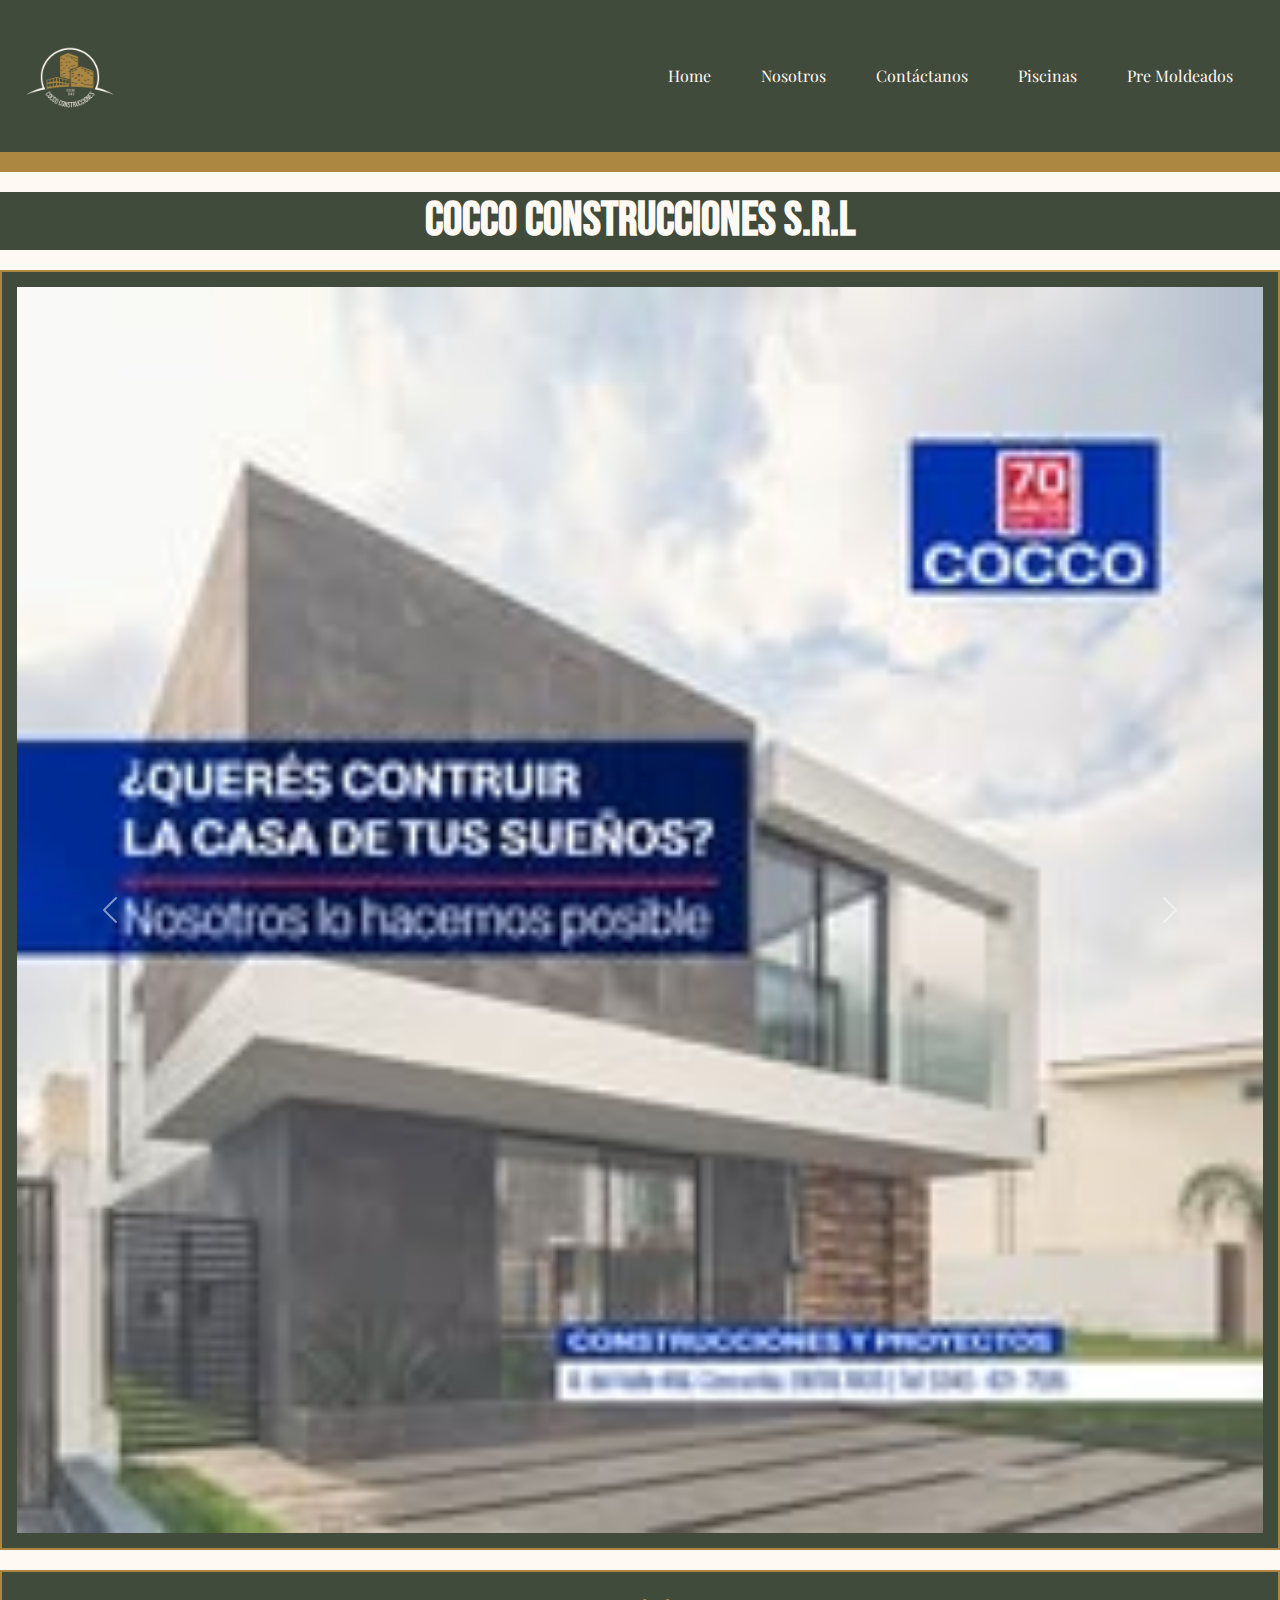
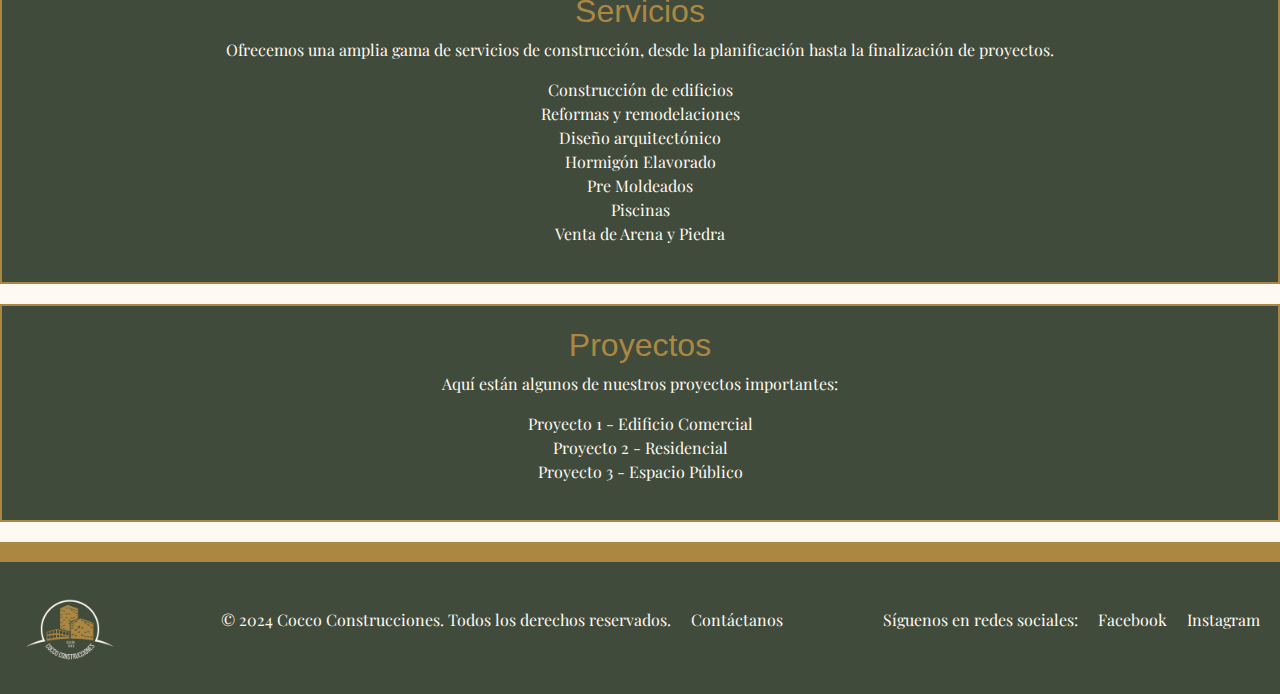
<file: index.html>
<!DOCTYPE html>  
<html lang="es">  
<head>  
    <meta charset="UTF-8">  
    <meta name="viewport" content="width=device-width, initial-scale=1.0">
    <meta name="description" content="Cocco Construcciones ofrece servicios de construcción, reformas y diseño arquitectónico.">  
    <meta name="keywords" content="construcción, reformas, diseño arquitectónico, piscinas, pre moldeados, hormigón elaborado">  
    <meta name="author" content="Cocco Construcciones">  
    <title>Cocco Construcciones</title>  
    <link href="https://cdn.jsdelivr.net/npm/bootstrap@5.3.3/dist/css/bootstrap.min.css" rel="stylesheet" integrity="sha384-QWTKZyjpPEjISv5WaRU9OFeRpok6YctnYmDr5pNlyT2bRjXh0JMhjY6hW+ALEwIH" crossorigin="anonymous">
    <link rel="stylesheet" href="./css/styles.css">  
    <!-- tipografía general -->
    <link rel="preconnect" href="https://fonts.googleapis.com">
    <link rel="preconnect" href="https://fonts.gstatic.com" crossorigin>
    <link href="https://fonts.googleapis.com/css2?family=Bebas+Neue&family=Playfair+Display:ital,wght@0,400..900;1,400..900&display=swap" rel="stylesheet">
</head>  

<body>  
    <header>  
        <div class="logo text-center my-3">  
            <img src="./assets/img/1.png" alt="Logo Cocco Construcciones" width="100"> 
        </div> 
        <nav class="navbar navbar-expand-lg navbar-light bg-light">  
            <div class="container-fluid">    
              <button class="navbar-toggler" type="button" data-bs-toggle="collapse" data-bs-target="#navbarNav" aria-controls="navbarNav" aria-expanded="false" aria-label="Toggle navigation">  
                <span class="navbar-toggler-icon"></span>  
              </button>  
              <div class="collapse navbar-collapse" id="navbarNav">  
                <ul class="navbar-nav">
                    <li class="nav-item"><a class="nav-link active" aria-current="page" href="index.html">Home</a>  
                    </li>  
                    <li class="nav-item"><a class="nav-link" href="./pages/nosotros.html">Nosotros</a>  
                    </li>  
                    <li class="nav-item"><a class="nav-link" href="./pages/contacto.html">Contáctanos</a>  
                    </li>  
                    <li class="nav-item"><a class="nav-link" href="./pages/piscinas.html">Piscinas</a>  
                    </li>  
                    <li class="nav-item"><a class="nav-link" href="./pages/pre-moldeados.html">Pre Moldeados</a>  
                    </li> 
                </ul>  
              </div>  
            </div>  
          </nav> 
    </header>  

    <div class="nombre-empresa">
        <h1>COCCO CONSTRUCCIONES S.R.L</h1>
    </div>

    <main class="galeria-principal">
      <div id="carouselExampleAutoplaying" class="carousel slide galeria-imagenes" data-bs-ride="carousel">
        <div class="carousel-inner ">
          <div class="carousel-item active">
            <img src="./assets/img/Cocco1.jpg" class="d-block w-100 imagen-principal" alt="Imagen 1">
          </div>
          <div class="carousel-item">
            <img src="./assets/img/cocco2.jpg" class="d-block w-100 imagen-principal" alt="Imagen 2">
          </div>
          <div class="carousel-item">
            <img src="./assets/img/cocco3.jpg" class="d-block w-100 imagen-principal" alt="Imagen 3">
          </div>
        </div>
        <button class="carousel-control-prev" type="button" data-bs-target="#carouselExampleAutoplaying" data-bs-slide="prev">
          <span class="carousel-control-prev-icon" aria-hidden="true"></span>
          <span class="visually-hidden">Previous</span>
        </button>
        <button class="carousel-control-next" type="button" data-bs-target="#carouselExampleAutoplaying" data-bs-slide="next">
          <span class="carousel-control-next-icon" aria-hidden="true"></span>
          <span class="visually-hidden">Next</span>
        </button>
      </div>
    </main>

    <!-- Sección de Servicios -->  
    <section class="servicios container-fluid">  
        <h2>Servicios</h2>  
        <p>Ofrecemos una amplia gama de servicios de construcción, desde la planificación hasta la finalización de proyectos.</p>  
        <ul class="list-unstyled">  
            <li>Construcción de edificios</li>  
            <li>Reformas y remodelaciones</li>  
            <li>Diseño arquitectónico</li>  
            <li>Hormigón Elavorado</li>
            <li>Pre Moldeados</li>
            <li>Piscinas</li>
            <li>Venta de Arena y Piedra</li>  
        </ul>  
    </section>  

    <!-- Sección de Proyectos -->  
    <section class="proyectos container-fluid">  
        <h2>Proyectos</h2>  
        <p>Aquí están algunos de nuestros proyectos importantes:</p>  
        <ul class="list-unstyled">  
            <li>Proyecto 1 - Edificio Comercial</li>  
            <li>Proyecto 2 - Residencial</li>  
            <li>Proyecto 3 - Espacio Público</li>  
        </ul>  
    </section>  

    <footer class="text-center py-3">   
        <div class="logo">  
            <img src="./assets/img/1.png" alt="Logo Cocco Construcciones" width="100"> 
        </div> 
        <div>  
            <p>&copy; 2024 Cocco Construcciones. Todos los derechos reservados.</p> 
            <p><a href="./pages/contacto.html">Contáctanos</a></p>  
        </div>  
        <div>  
            <p>Síguenos en redes sociales:</p>  
            <a href="https://www.facebook.com/share/15ZcSmXiS8/" target="_blank">Facebook</a>   
            <a href="https://www.instagram.com/coccoconstrucciones?igsh=cnBlM29jOzG44enZk" target="_blank">Instagram</a>    
        </div> 
    </footer> 
    <script src="https://cdn.jsdelivr.net/npm/bootstrap@5.3.3/dist/js/bootstrap.bundle.min.js" integrity="sha384-YvpcrYf0tY3lHB60NNkmXc5s9fDVZLESaAA55NDzOxhy9GkcIdslK1eN7N6jIeHz" crossorigin="anonymous"></script>
</body>  
</html>
</file>
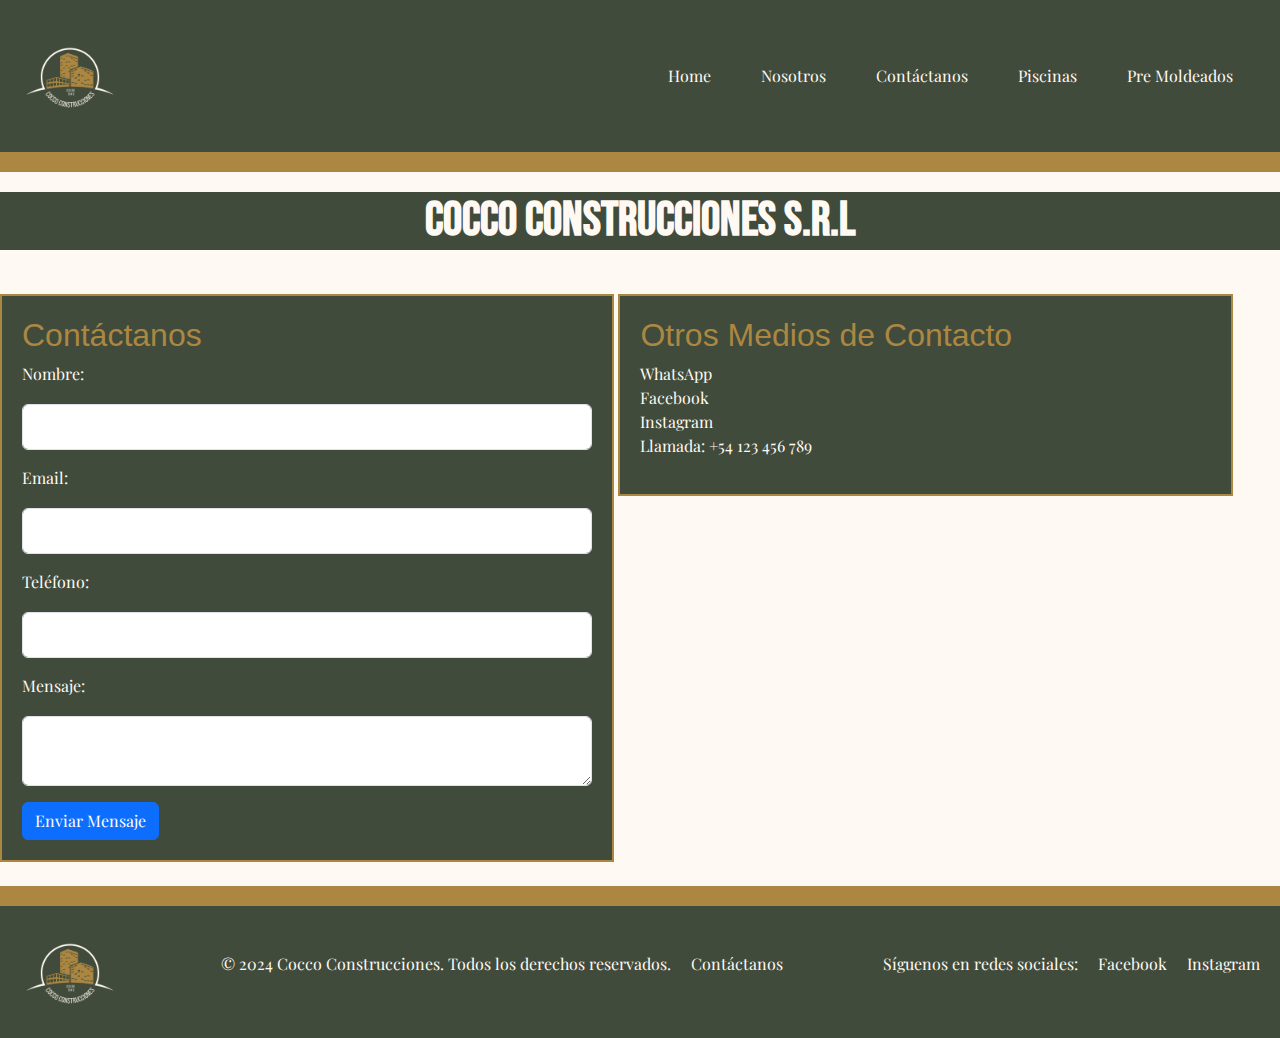
<file: pages/contacto.html>
<!DOCTYPE html>  
<html lang="es">  
<head>  
    <meta charset="UTF-8">  
    <meta name="viewport" content="width=device-width, initial-scale=1.0">
    <meta name="description" content="Contáctanos en Cocco Construcciones para consultas sobre nuestros servicios de construcción.">  
    <meta name="keywords" content="contacto, Cocco Construcciones, servicios de construcción, consultas">  
    <title>Contáctanos</title>  
    <link href="https://cdn.jsdelivr.net/npm/bootstrap@5.3.3/dist/css/bootstrap.min.css" rel="stylesheet" integrity="sha384-QWTKZyjpPEjISv5WaRU9OFeRpok6YctnYmDr5pNlyT2bRjXh0JMhjY6hW+ALEwIH" crossorigin="anonymous">
    <link rel="stylesheet" href="../css/styles.css">  
    <!-- tipografía general -->
    <link rel="preconnect" href="https://fonts.googleapis.com">
    <link rel="preconnect" href="https://fonts.gstatic.com" crossorigin>
    <link href="https://fonts.googleapis.com/css2?family=Bebas+Neue&family=Playfair+Display:ital,wght@0,400..900;1,400..900&display=swap" rel="stylesheet">
</head>  
<body>  
    <header>  
        <div class="logo text-center my-3">  
            <img src="../assets/img/1.png" alt="Logo Cocco Construcciones" width="100"> 
        </div> 
        <nav class="navbar navbar-expand-lg navbar-light bg-light">  
            <div class="container-fluid">    
              <button class="navbar-toggler" type="button" data-bs-toggle="collapse" data-bs-target="#navbarNav" aria-controls="navbarNav" aria-expanded="false" aria-label="Toggle navigation">  
                <span class="navbar-toggler-icon"></span>  
              </button>  
              <div class="collapse navbar-collapse" id="navbarNav">  
                <ul class="navbar-nav">
                    <li class="nav-item">  
                        <a class="nav-link"  href="../index.html">Home</a>  
                    </li>  
                    <li class="nav-item">  
                        <a class="nav-link" href="./nosotros.html">Nosotros</a>  
                    </li>  
                    <li class="nav-item">  
                        <a class="nav-link active" aria-current="page" href="./contacto.html">Contáctanos</a>  
                    </li>  
                    <li class="nav-item">  
                        <a class="nav-link" href="./piscinas.html">Piscinas</a>  
                    </li>  
                    <li class="nav-item">  
                        <a class="nav-link" href="./pre-moldeados.html">Pre Moldeados</a>  
                    </li> 
                </ul>  
              </div>  
            </div>  
          </nav>  
    </header>  

    <div class="nombre-empresa">
        <h1>COCCO CONSTRUCCIONES S.R.L</h1>
    </div>

    <div class="form-contactanos container my-4">  
        <h2>Contáctanos</h2>  
        <form id="contactForm">  
            <div class="mb-3">
                <label for="name" class="form-label">Nombre:</label>  
                <input type="text" class="form-control" id="name" name="name" required>  
            </div>  
            <div class="mb-3">  
                <label for="email" class="form-label">Email:</label>  
                <input type="email" class="form-control" id="email" name="email" required>  
            </div>  
            <div class="mb-3">  
                <label for="phone" class="form-label">Teléfono:</label>  
                <input type="tel" class="form-control" id="phone" name="phone">  
            </div>  
            <div class="mb-3">  
                <label for="message" class="form-label">Mensaje:</label>  
                <textarea class="form-control" id="message" name="message" required></textarea>  
            </div>  
            <button type="submit" class="btn btn-primary">Enviar Mensaje</button>  
        </form>  
    </div>    

    <div class="metodos-contacto container my-4">  
        <h2>Otros Medios de Contacto</h2>  
        <ul class="list-unstyled">  
            <li><a href="https://wa.me/tu-numero" target="_blank">WhatsApp</a></li>  
            <li><a href="https://www.facebook.com/share/15ZcSmXiS8/" target="_blank">Facebook</a></li>  
            <li><a href="https://www.instagram.com/coccoconstrucciones?igsh=cnBlM29jOzG44enZk" target="_blank">Instagram</a></li>  
            <li>Llamada: +54 123 456 789</li>  
        </ul>  
    </div> 

    <footer class="text-center py-3">   
        <div class="logo">  
            <img src="../assets/img/1.png" alt="Logo Cocco Construcciones" width="100"> 
        </div> 
        <div>  
            <p>&copy; 2024 Cocco Construcciones. Todos los derechos reservados.</p> 
            <p><a href="./contacto.html">Contáctanos</a></p>  
        </div>  
        <div>  
            <p>Síguenos en redes sociales:</p>  
            <a href="https://www.facebook.com/share/15ZcSmXiS8/" target="_blank">Facebook</a>   
            <a href="https://www.instagram.com/coccoconstrucciones?igsh=cnBlM29jOzG44enZk" target="_blank">Instagram</a>    
        </div> 
    </footer>
    <script src="../scripts/contacform.js"></script>
    <script src="https://cdn.jsdelivr.net/npm/bootstrap@5.3.3/dist/js/bootstrap.bundle.min.js" integrity="sha384-YvpcrYf0tY3lHB60NNkmXc5s9fDVZLESaAA55NDzOxhy9GkcIdslK1eN7N6jIeHz" crossorigin="anonymous"></script> 
</body>  
</html>
</file>
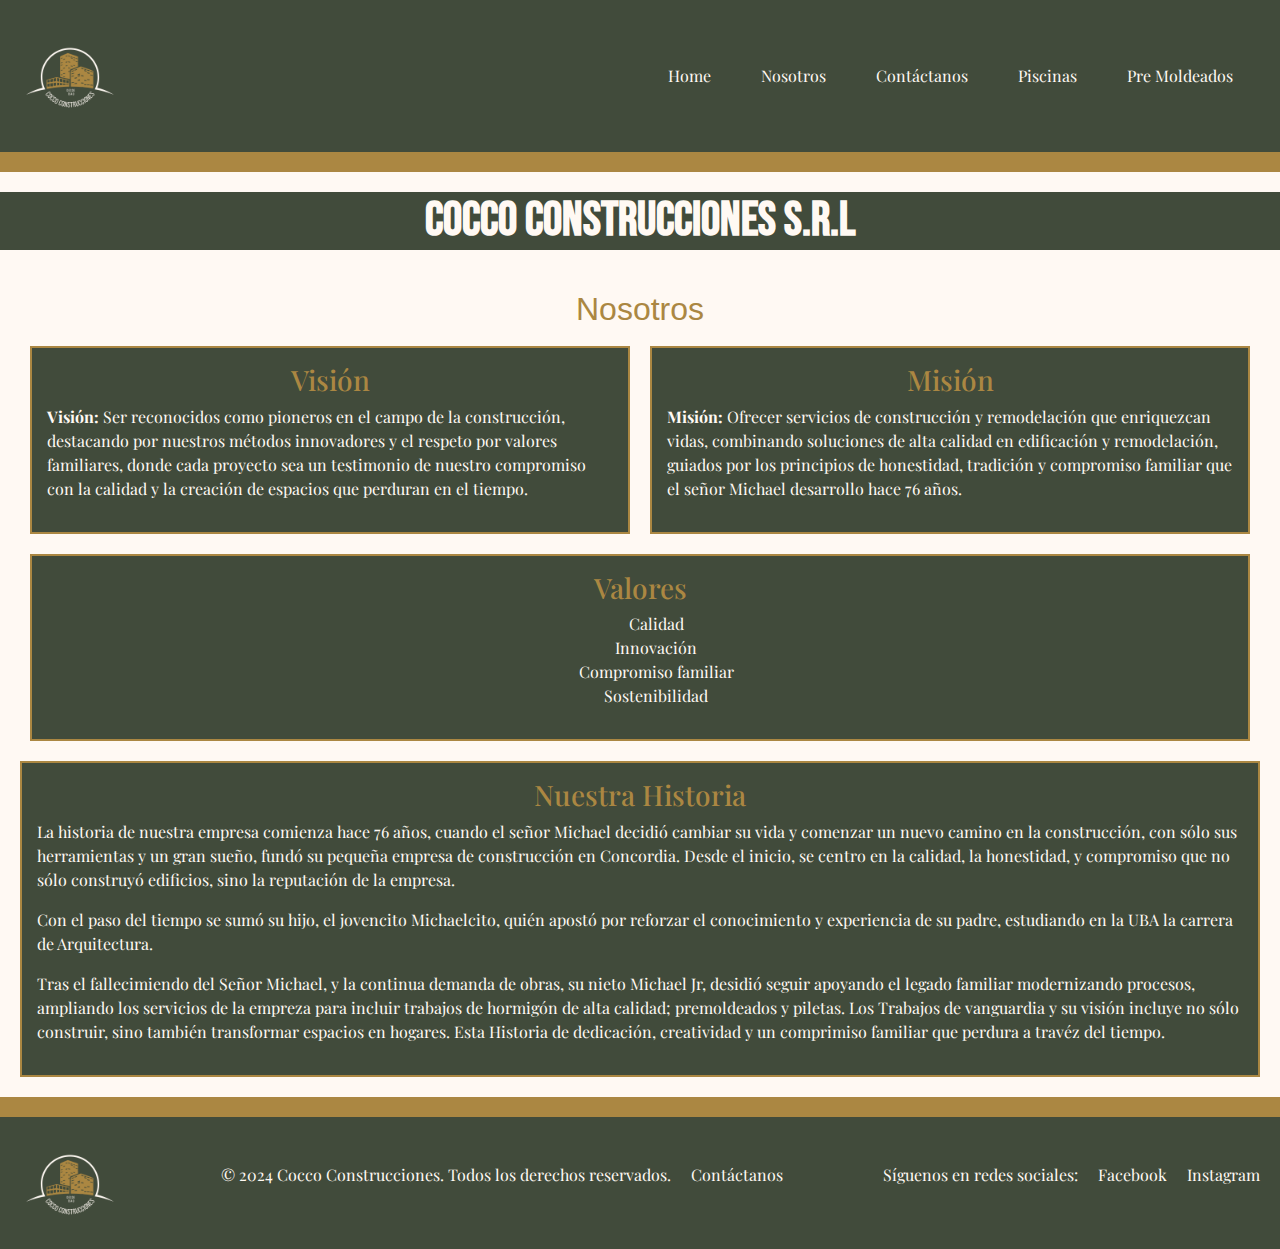
<file: pages/nosotros.html>
<!DOCTYPE html>  
<html lang="es">  
<head>  
    <meta charset="UTF-8">  
    <meta name="viewport" content="width=device-width, initial-scale=1.0">  
    <meta name="description" content="Descubre quiénes somos en Cocco Construcciones. Conoce nuestra misión, visión, valores y la historia de nuestra empresa.">  
    <meta name="keywords" content="Cocco Construcciones, quienes somos, misión, visión, historia, valores">  
    <title>Quienes Somos</title>  
    <link href="https://cdn.jsdelivr.net/npm/bootstrap@5.3.3/dist/css/bootstrap.min.css" rel="stylesheet" integrity="sha384-QWTKZyjpPEjISv5WaRU9OFeRpok6YctnYmDr5pNlyT2bRjXh0JMhjY6hW+ALEwIH" crossorigin="anonymous">
    <link rel="stylesheet" href="../css/styles.css">  
    <!-- tipografía general -->
    <link rel="preconnect" href="https://fonts.googleapis.com">
    <link rel="preconnect" href="https://fonts.gstatic.com" crossorigin>
    <link href="https://fonts.googleapis.com/css2?family=Bebas+Neue&family=Playfair+Display:ital,wght@0,400..900;1,400..900&display=swap" rel="stylesheet">  
</head>  
<body>  
    <header>  
        <div class="logo text-center my-3">  
            <img src="../assets/img/1.png" alt="Logo Cocco Construcciones" width="100"> 
        </div> 
        <nav class="navbar navbar-expand-lg navbar-light bg-light">  
            <div class="container-fluid">    
              <button class="navbar-toggler" type="button" data-bs-toggle="collapse" data-bs-target="#navbarNav" aria-controls="navbarNav" aria-expanded="false" aria-label="Toggle navigation">  
                <span class="navbar-toggler-icon"></span>  
              </button>  
              <div class="collapse navbar-collapse" id="navbarNav">  
                <ul class="navbar-nav">
                    <li class="nav-item">  
                        <a class="nav-link"  href="../index.html">Home</a>  
                    </li>  
                    <li class="nav-item">  
                        <a class="nav-link active" aria-current="page" href="./nosotros.html">Nosotros</a>  
                    </li>  
                    <li class="nav-item">  
                        <a class="nav-link" href="./contacto.html">Contáctanos</a>  
                    </li>  
                    <li class="nav-item">  
                        <a class="nav-link" href="./piscinas.html">Piscinas</a>  
                    </li>  
                    <li class="nav-item">  
                        <a class="nav-link" href="./pre-moldeados.html">Pre Moldeados</a>  
                    </li> 
                </ul>  
              </div>  
            </div>  
          </nav>  
    </header> 
    
    <div class="nombre-empresa">
        <h1>COCCO CONSTRUCCIONES S.R.L</h1>
    </div>

    <div class="sobre-nosotros">  
        <h2>Nosotros</h2>  
        
        <div class="nosotros-arriba">  
            <div class="nosotros-seccion">  
                <h3>Visión</h3>  
                <p><strong>Visión:</strong> Ser reconocidos como pioneros en el campo de la construcción, destacando por nuestros métodos innovadores y el respeto por valores familiares, donde cada proyecto sea un testimonio de nuestro compromiso con la calidad y la creación de espacios que perduran en el tiempo.</p> 
            </div>  
            
            <div class="nosotros-seccion">  
                <h3>Misión</h3>
                <p><strong>Misión:</strong> Ofrecer servicios de construcción y remodelación que enriquezcan vidas, combinando soluciones de alta calidad en edificación y remodelación, guiados por los principios de honestidad, tradición y compromiso familiar que el señor Michael desarrollo hace 76 años.</p>  
            </div>  
        </div>  

        <div class="nuestros-valores">
            <h3>Valores</h3>
            <ul>
                <li>Calidad</li>
                <li>Innovación</li>
                <li>Compromiso familiar</li>
                <li>Sostenibilidad</li>
            </ul>
        </div>
    
        <div class="nuestra-historia">  
            <h3>Nuestra Historia</h3>  
            <p> La historia de nuestra empresa comienza hace 76 años, cuando el señor Michael decidió cambiar su vida y comenzar un nuevo camino en la construcción, con sólo sus herramientas y un gran sueño, fundó su pequeña empresa de construcción en Concordia. Desde el inicio, se centro en la calidad, la honestidad, y compromiso que no sólo construyó edificios, sino la reputación de la empresa.</p>
            <p> Con el paso del tiempo se sumó su hijo, el jovencito Michaelcito, quién apostó por reforzar el conocimiento y experiencia de su padre, estudiando en la UBA la carrera de Arquitectura.</p>
            <p> Tras el fallecimiendo del Señor Michael, y la continua demanda de obras, su nieto Michael Jr, desidió seguir apoyando el legado familiar modernizando procesos, ampliando los servicios de la empreza para incluir trabajos de hormigón de alta calidad; premoldeados y piletas. Los Trabajos de vanguardia y su visión incluye no sólo construir, sino también transformar espacios en hogares. Esta Historia de dedicación, creatividad y un comprimiso familiar que perdura a travéz del tiempo.</p>  
        </div>  
    </div>  

    <footer class="text-center py-3">   
        <div class="logo">  
            <img src="../assets/img/1.png" alt="Logo Cocco Construcciones" width="100"> 
        </div> 
        <div>  
            <p>&copy; 2024 Cocco Construcciones. Todos los derechos reservados.</p> 
            <p><a href="./contacto.html">Contáctanos</a></p>  
        </div>  
        <div>  
            <p>Síguenos en redes sociales:</p>  
            <a href="https://www.facebook.com/share/15ZcSmXiS8/" target="_blank">Facebook</a>  
            <a href="https://www.instagram.com/coccoconstrucciones?igsh=cnBlM29jOzG44enZk" target="_blank">Instagram</a>    
        </div> 
    </footer>
    <script src="https://cdn.jsdelivr.net/npm/bootstrap@5.3.3/dist/js/bootstrap.bundle.min.js" integrity="sha384-YvpcrYf0tY3lHB60NNkmXc5s9fDVZLESaAA55NDzOxhy9GkcIdslK1eN7N6jIeHz" crossorigin="anonymous"></script>
</body>  
</html>
</file>
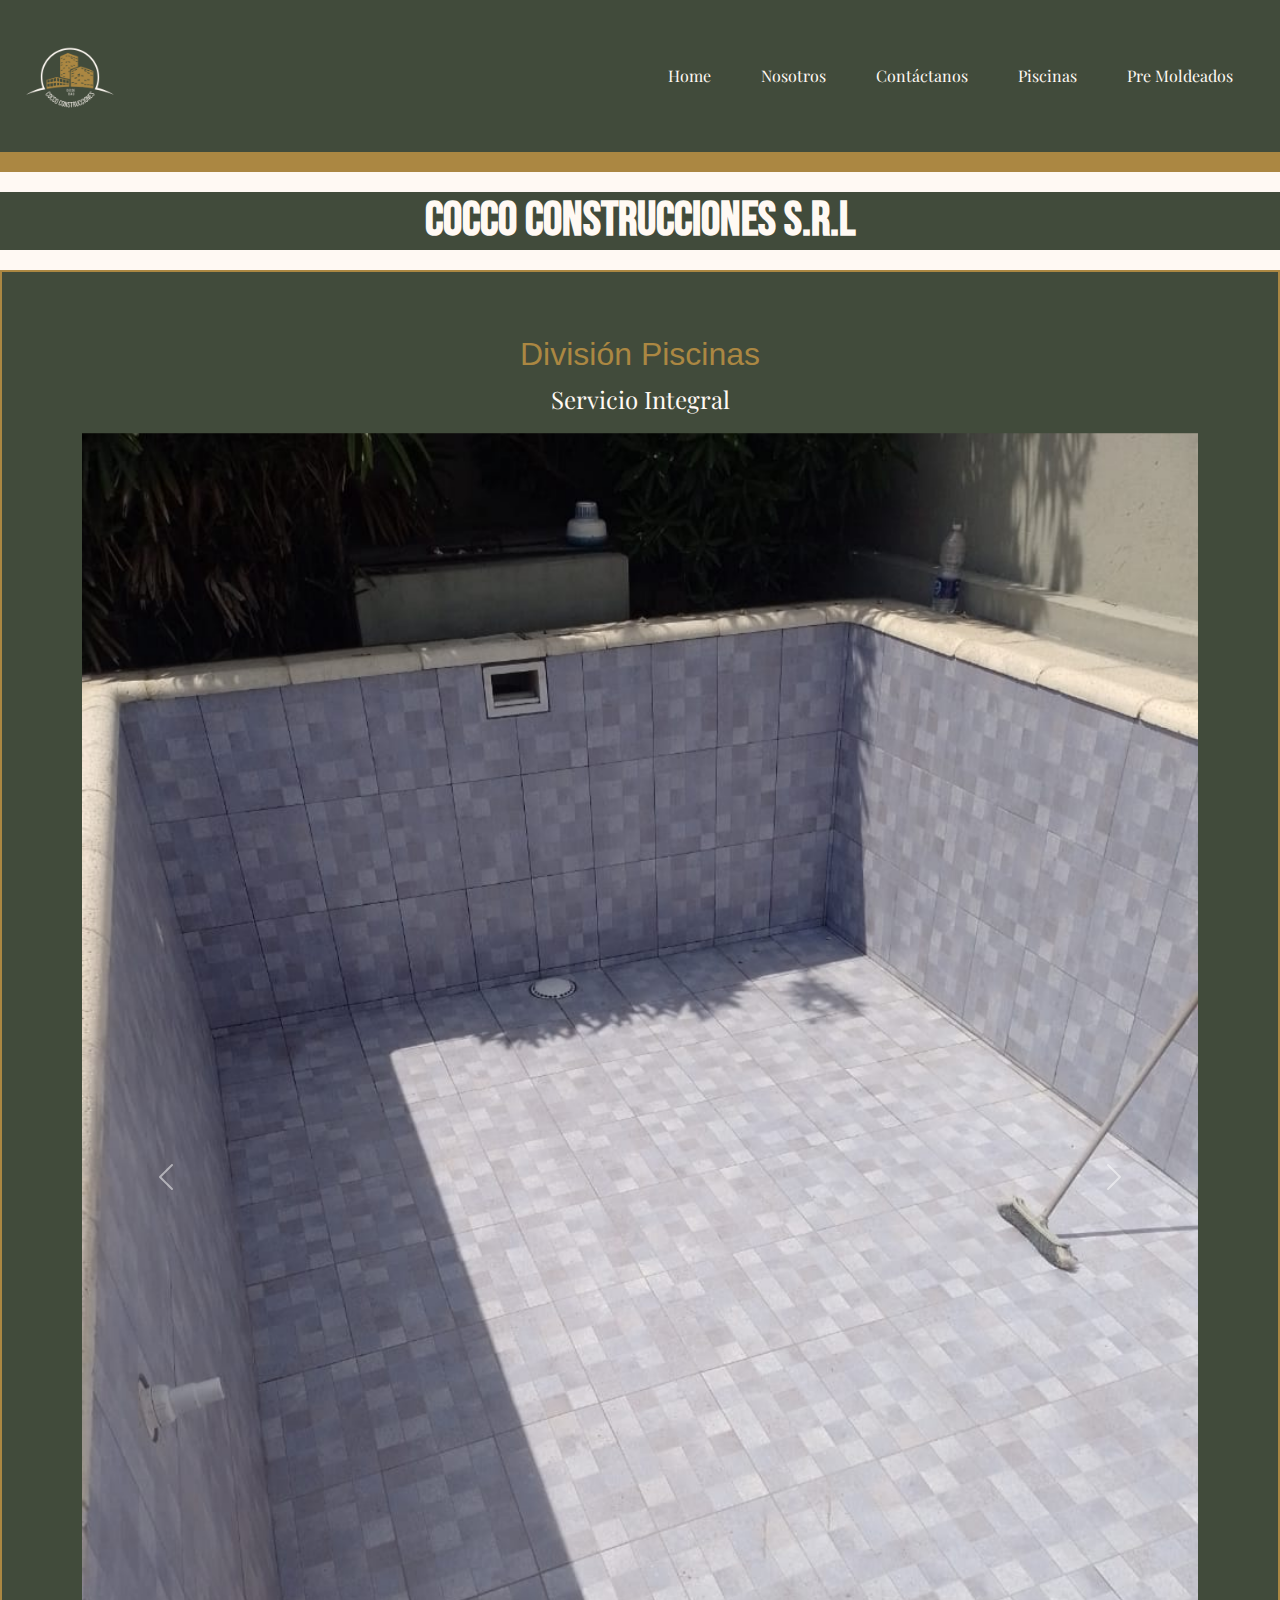
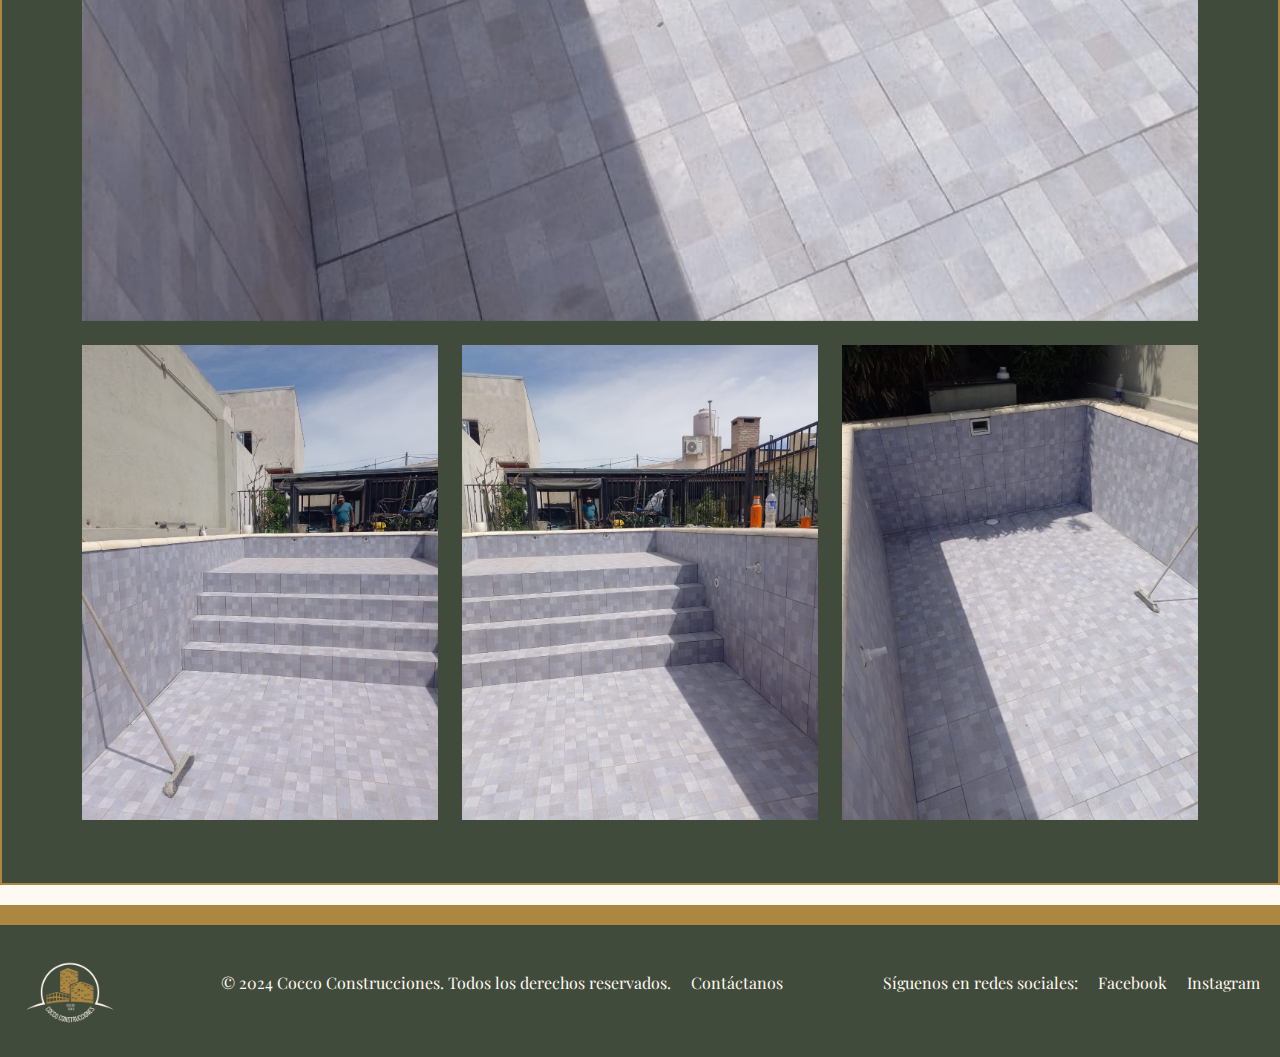
<file: pages/piscinas.html>
<!DOCTYPE html>  
<html lang="es">  
<head>  
    <meta charset="UTF-8">  
    <meta name="viewport" content="width=device-width, initial-scale=1.0">  
    <meta name="description" content="Descubre nuestros servicios de construcción de piscinas en Cocco Construcciones. Ofrecemos un servicio integral para crear el espacio perfecto para ti.">  
    <meta name="keywords" content="piscinas, construcción de piscinas, servicios de piscinas, Cocco Construcciones">
    <title>Piscinas</title>   
    <link href="https://cdn.jsdelivr.net/npm/bootstrap@5.3.3/dist/css/bootstrap.min.css" rel="stylesheet" integrity="sha384-QWTKZyjpPEjISv5WaRU9OFeRpok6YctnYmDr5pNlyT2bRjXh0JMhjY6hW+ALEwIH" crossorigin="anonymous">
    <link rel="stylesheet" href="../css/styles.css"> 
    <!-- tipografía general -->
    <link rel="preconnect" href="https://fonts.googleapis.com">
    <link rel="preconnect" href="https://fonts.gstatic.com" crossorigin>
    <link href="https://fonts.googleapis.com/css2?family=Bebas+Neue&family=Playfair+Display:ital,wght@0,400..900;1,400..900&display=swap" rel="stylesheet">  
</head>  
<body>  
    <header>  
        <div class="logo text-center my-3">  
            <img src="../assets/img/1.png" alt="Logo Cocco Construcciones" width="100"> 
        </div> 
        <nav class="navbar navbar-expand-lg navbar-light bg-light">  
            <div class="container-fluid">    
              <button class="navbar-toggler" type="button" data-bs-toggle="collapse" data-bs-target="#navbarNav" aria-controls="navbarNav" aria-expanded="false" aria-label="Toggle navigation">  
                <span class="navbar-toggler-icon"></span>  
              </button>  
              <div class="collapse navbar-collapse" id="navbarNav">  
                <ul class="navbar-nav">
                    <li class="nav-item">  
                        <a class="nav-link"  href="../index.html">Home</a>  
                    </li>  
                    <li class="nav-item">   
                        <a class="nav-link" href="./nosotros.html">Nosotros</a>
                    </li>  
                    <li class="nav-item">  
                        <a class="nav-link" href="./contacto.html">Contáctanos</a>  
                    </li>  
                    <li class="nav-item">
                        <a class="nav-link active" aria-current="page" href="./piscinas.html">Piscinas</a>  
                    </li>  
                    <li class="nav-item">  
                        <a class="nav-link" href="./pre-moldeados.html">Pre Moldeados</a>  
                    </li> 
                </ul>  
              </div>  
            </div>  
          </nav>  
    </header>
    
    <div class="nombre-empresa">
        <h1>COCCO CONSTRUCCIONES S.R.L</h1>
    </div>  

    <main class="division-piscinas">  
        <div class="container text-center my-5">  
            <h2>División Piscinas</h2>
            <p>Servicio Integral</p>  
            <div id="carouselExampleAutoplaying" class="galeria-piscinas1 carousel slide" data-bs-ride="carousel">  
                <div class="carousel-inner ">  
                    <div class="carousel-item active">
                        <img src="../assets/img/Piscina1.jpeg" alt="Piscina de Muestra" class="d-block w-100 imagen-piscina">
                      </div>
                      <div class="carousel-item">
                        <img src="../assets/img/Piscina2.jpeg" alt="Piscina de Muestra" class="d-block w-100 imagen-piscina">
                      </div>
                      <div class="carousel-item">
                        <img src="../assets/img/Piscina3.jpeg" alt="Piscina de Muestra" class="d-block w-100 imagen-piscina">
                      </div>v>  
                </div>  
                <button class="carousel-control-prev" type="button" data-bs-target="#carouselExampleAutoplaying" data-bs-slide="prev">  
                    <span class="carousel-control-prev-icon" aria-hidden="true"></span>  
                    <span class="visually-hidden">Previous</span>  
                </button>  
                <button class="carousel-control-next" type="button" data-bs-target="#carouselExampleAutoplaying" data-bs-slide="next">  
                    <span class="carousel-control-next-icon" aria-hidden="true"></span>  
                    <span class="visually-hidden">Next</span>  
                </button>  
            </div>

            <section class="galeria-piscinas2 mt-4">  
                <div class="row">  
                    <div class="col-12 col-md-4">  
                        <img src="../assets/img/Piscina4.jpeg" alt="Piscina de Muestra" class="img-fluid">  
                    </div>  
                    <div class="col-12 col-md-4">  
                        <img src="../assets/img/Piscina5.jpeg" alt="Piscina de Muestra" class="img-fluid">  
                    </div>  
                    <div class="col-12 col-md-4">  
                        <img src="../assets/img/Piscina6.jpeg" alt="Piscina de Muestra" class="img-fluid">  
                    </div>  
                </div>  
            </section>  
        </div>  
    </main> 

    <footer class="text-center py-3">  
        <div class="logo">  
            <img src="../assets/img/1.png" alt="Logo Cocco Construcciones" width="100">   
        </div>  
        <div>  
            <p>&copy; 2024 Cocco Construcciones. Todos los derechos reservados.</p>  
            <p><a href="./contacto.html">Contáctanos</a></p>  
        </div>  
        <div>  
            <p>Síguenos en redes sociales:</p>  
            <a href="https://www.facebook.com/share/15ZcSmXiS8/" target="_blank">Facebook</a>  
            <a href="https://www.instagram.com/coccoconstrucciones?igsh=cnBlM29jOzG44enZk" target="_blank">Instagram</a>  
        </div>  
    </footer>  
    <script src="https://cdn.jsdelivr.net/npm/bootstrap@5.3.3/dist/js/bootstrap.bundle.min.js" integrity="sha384-YvpcrYf0tY3lHB60NNkmXc5s9fDVZLESaAA55NDzOxhy9GkcIdslK1eN7N6jIeHz" crossorigin="anonymous"></script>
</body>  
</html>
</file>
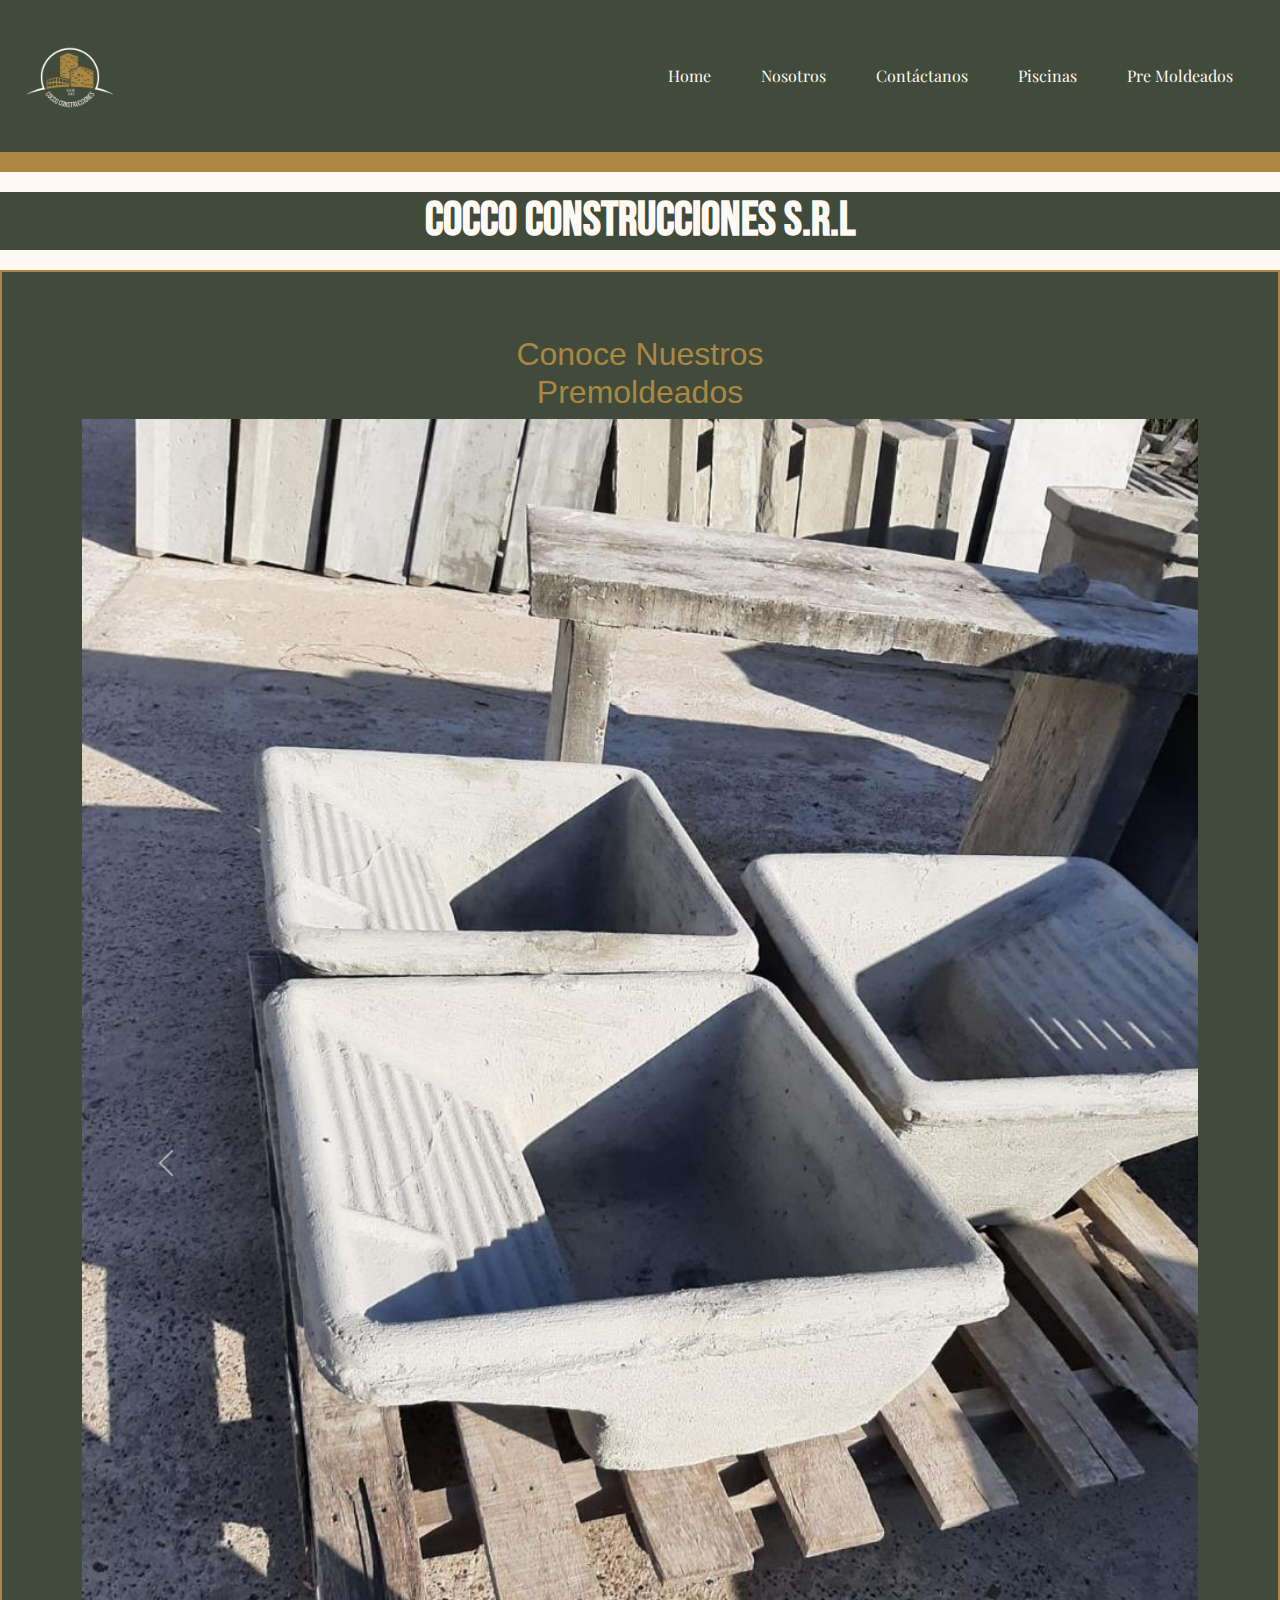
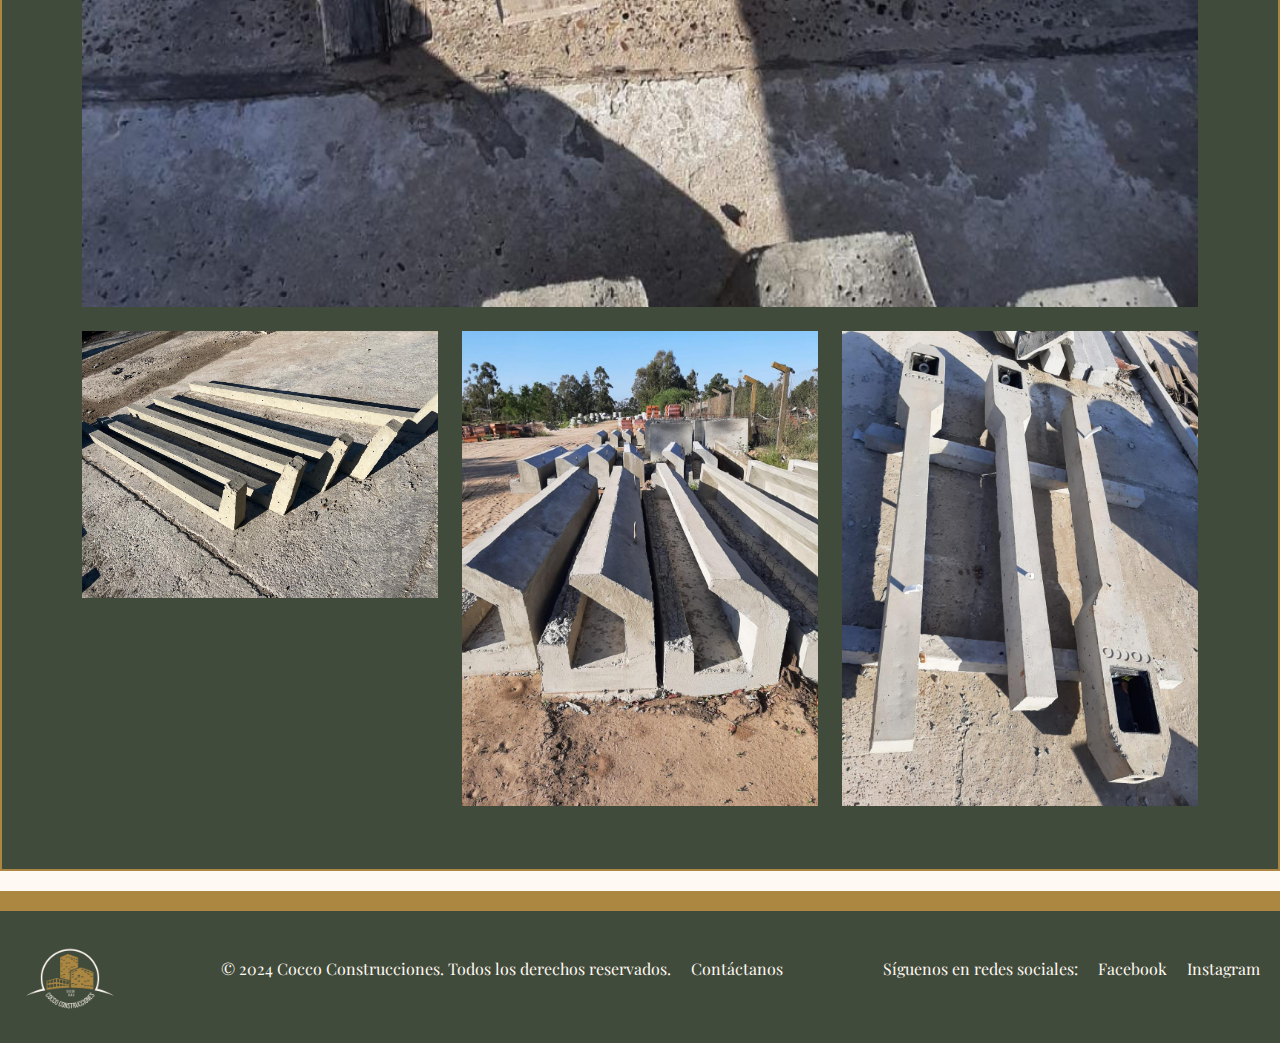
<file: pages/pre-moldeados.html>
<!DOCTYPE html>  
<html lang="es">  
<head>  
    <meta charset="UTF-8">  
    <meta name="viewport" content="width=device-width, initial-scale=1.0"> 
    <meta name="description" content="Descubre nuestra variedad de premoldeados en Cocco Construcciones. Calidad y diseño al mejor precio.">  
    <meta name="keywords" content="premoldeados, construcción, Cocco Construcciones, productos premoldeados">
    <title>Pre-Moldeados</title> 
    <link href="https://cdn.jsdelivr.net/npm/bootstrap@5.3.3/dist/css/bootstrap.min.css" rel="stylesheet" integrity="sha384-QWTKZyjpPEjISv5WaRU9OFeRpok6YctnYmDr5pNlyT2bRjXh0JMhjY6hW+ALEwIH" crossorigin="anonymous">
    <link rel="stylesheet" href="../css/styles.css"> 
    <!-- tipografía general -->
    <link rel="preconnect" href="https://fonts.googleapis.com">
    <link rel="preconnect" href="https://fonts.gstatic.com" crossorigin>
    <link href="https://fonts.googleapis.com/css2?family=Bebas+Neue&family=Playfair+Display:ital,wght@0,400..900;1,400..900&display=swap" rel="stylesheet">  
</head>  
<body>  
    <header>  
        <div class="logo text-center my-3">  
            <img src="../assets/img/1.png" alt="Logo Cocco Construcciones" width="100">   
        </div>  
        <nav class="navbar navbar-expand-lg navbar-light bg-light">  
            <div class="container-fluid">  
                <button class="navbar-toggler" type="button" data-bs-toggle="collapse" data-bs-target="#navbarNav" aria-controls="navbarNav" aria-expanded="false" aria-label="Toggle navigation">  
                    <span class="navbar-toggler-icon"></span>  
                </button>  
                <div class="collapse navbar-collapse" id="navbarNav">  
                    <ul class="navbar-nav">  
                        <li class="nav-item"><a class="nav-link" href="../index.html">Home</a></li>  
                        <li class="nav-item"><a class="nav-link" href="./nosotros.html">Nosotros</a></li>  
                        <li class="nav-item"><a class="nav-link" href="./contacto.html">Contáctanos</a></li>  
                        <li class="nav-item"><a class="nav-link" href="./piscinas.html">Piscinas</a></li>  
                        <li class="nav-item"><a class="nav-link active" aria-current="page" href="./pre-moldeados.html">Pre Moldeados</a></li>  
                    </ul>  
                </div>  
            </div>  
        </nav>  
    </header>  

    <div class="nombre-empresa">
        <h1>COCCO CONSTRUCCIONES S.R.L</h1>
    </div>

    <main class="premoldeados">  
        <div class="container text-center my-5">  
            <h2>Conoce Nuestros <br> Premoldeados</h2>  
            <div class="galeria-premoldeado1 carousel slide" id="carouselExampleAutoplaying" data-bs-ride="carousel">  
                <div class="carousel-inner">  
                    <div class="carousel-item active">  
                        <img src="../assets/img/Premoldeado3.jpeg" alt="Premoldeado de Muestra" class="d-block w-100">  
                    </div>  
                    <div class="carousel-item">  
                        <img src="../assets/img/Premoldeado2.jpeg" alt="Premoldeado de Muestra" class="d-block w-100">  
                    </div>  
                    <div class="carousel-item">  
                        <img src="../assets/img/Premoldeado1.jpeg" alt="Premoldeado de Muestra" class="d-block w-100">  
                    </div>  
                </div>  
                <button class="carousel-control-prev" type="button" data-bs-target="#carouselExampleAutoplaying" data-bs-slide="prev">  
                    <span class="carousel-control-prev-icon" aria-hidden="true"></span>  
                    <span class="visually-hidden">Previous</span>  
                </button>  
                <button class="carousel-control-next" type="button" data-bs-target="#carouselExampleAutoplaying" data-bs-slide="next">  
                    <span class="carousel-control-next-icon" aria-hidden="true"></span>  
                    <span class="visually-hidden">Next</span>  
                </button>  
            </div>  

            <section class="galeria-premoldeado2 mt-4">  
                <div class="row">  
                    <div class="col-12 col-md-4">  
                        <img src="../assets/img/Premoldeado6.jpeg" alt="Premoldeado de Muestra" class="img-fluid">  
                    </div>  
                    <div class="col-12 col-md-4">  
                        <img src="../assets/img/Premoldeado5.jpeg" alt="Premoldeado de Muestra" class="img-fluid">  
                    </div>  
                    <div class="col-12 col-md-4">  
                        <img src="../assets/img/Premoldeado4.jpeg" alt="Premoldeado de Muestra" class="img-fluid">  
                    </div>  
                </div>  
            </section>  
        </div>  
    </main>  

    <footer class="text-center py-3">  
        <div class="logo">  
            <img src="../assets/img/1.png" alt="Logo Cocco Construcciones" width="100">   
        </div>  
        <div>  
            <p>&copy; 2024 Cocco Construcciones. Todos los derechos reservados.</p>  
            <p><a href="./contacto.html">Contáctanos</a></p>  
        </div>  
        <div>  
            <p>Síguenos en redes sociales:</p>  
            <a href="https://www.facebook.com/share/15ZcSmXiS8/" target="_blank">Facebook</a>  
            <a href="https://www.instagram.com/coccoconstrucciones?igsh=cnBlM29jOzG44enZk" target="_blank">Instagram</a>  
        </div>  
    </footer>  

    <script src="https://cdn.jsdelivr.net/npm/bootstrap@5.3.3/dist/js/bootstrap.bundle.min.js" integrity="sha384-YvpcrYf0tY3lHB60NNkmXc5s9fDVZLESaAA55NDzOxhy9GkcIdslK1eN7N6jIeHz" crossorigin="anonymous"></script>  
</body>  
</html>
</file>
<file: css/styles.css>
@charset "UTF-8";
/* Variables */
/* Reseteando vista general */
* {
  margin: 0;
  padding: 0;
  box-sizing: border-box;
}

body {
  background-color: #fff9f3;
  font-family: "Playfair Display", serif;
}

/* Tipografías */
.playfair-display-uniquifier {
  font-family: "Playfair Display", serif;
  font-optical-sizing: auto;
  font-weight: weight;
  font-style: normal;
}

.bebas-neue-regular {
  font-family: "Bebas Neue", sans-serif;
  font-weight: 400;
  font-style: normal;
}

/* Tamaño base para pantallas grandes */
h1 {
  font-family: "Bebas Neue", sans-serif;
  font-size: 2.5rem;
}

h2 {
  font-family: "Open Sans", "Helvetica Neue", sans-serif;
  font-size: 2rem;
}

/* Tamaño para pantallas pequeñas */
@media (max-width: 768px) {
  h1 {
    font-size: 1.8rem;
  }
  h2 {
    font-size: 1.5rem;
  }
}
/* Logo del header y footer */
.logo {
  margin: 0;
  padding: 0;
  display: flex;
  justify-content: center;
}

/* Estilos del header para todas las páginas */
header {
  background-color: #414b3b;
  border-bottom: 20px solid #ab8742;
  color: #fff9f3;
  display: flex;
  justify-content: space-between;
  align-items: center;
  padding: 10px 20px;
  flex-wrap: wrap;
}
header .navbar {
  padding: 0;
  /* Estilo general del menú */
}
header .navbar .navbar-nav {
  display: flex;
  flex-direction: row;
}
header .navbar .navbar-nav .nav-link {
  color: #fff9f3;
  padding: 10px 15px;
  text-decoration: none;
  transition: background-color 0.3s;
}
header .navbar .navbar-nav .nav-link:hover {
  background-color: #ab8742;
}

.container-fluid {
  background-color: #414b3b;
}

.navbar-toggler {
  background-color: #414b3b;
  border: 2px solid #ab8742;
}

nav ul {
  list-style-type: none;
  margin: 0;
  padding: 0;
  display: flex;
  background-color: #414b3b;
}
nav ul li {
  margin-left: 20px;
}
nav ul li a {
  color: #fff9f3;
  background-color: #414b3b;
  text-decoration: none;
}
nav ul li a:hover {
  background-color: #ab8742;
  border-radius: 15%;
}

/* Cambiar a columna en dispositivos pequeños */
@media (max-width: 768px) {
  header {
    flex-direction: column;
    align-items: center;
  }
  header .navbar-nav {
    flex-direction: column;
    width: 100%;
    display: flex;
  }
  header .navbar-nav .nav-item {
    width: 100%;
  }
  header .navbar-nav .nav-link {
    padding: 15px;
    text-align: center;
  }
  ul {
    display: flex;
    flex-direction: column;
  }
}
/* Estilos para pie de página */
footer {
  background-color: #414b3b;
  border-top: 20px solid #ab8742;
  color: #fff9f3;
  display: flex;
  justify-content: space-between;
  align-items: center;
  padding: 20px;
  flex-wrap: wrap;
}
footer div {
  margin: 0;
  padding: 0;
  display: flex;
  flex-wrap: wrap;
  background-color: #414b3b;
}
footer div p {
  background-color: transparent;
  padding: 0;
}
footer div a {
  background-color: transparent;
  color: #fff9f3;
  text-align: center;
  margin-left: 20px;
  padding: 0;
  text-decoration: none;
}
footer div a:hover {
  background-color: #ab8742;
  border-radius: 15%;
}

@media (max-width: 768px) {
  footer {
    flex-direction: column;
  }
}
/* Estilo para Título principal de todas las páginas */
.nombre-empresa {
  background-color: #414b3b;
  text-align: center;
  margin: 20px 0; /* Espacio arriba y abajo del título */
}
.nombre-empresa h1 {
  font-size: 3em;
  color: #fff9f3;
  font-weight: bold;
}

@media (max-width: 768px) {
  .servicios,
  .proyectos {
    padding: 15px;
  }
}
/* Galería página Principal */
.galeria-principal {
  margin: 20px 0;
  padding: 15px;
  text-align: center;
  background-color: #414b3b;
  color: #fff9f3;
  border: 2px solid #ab8742;
}

.galeria-imagenes {
  display: flex;
  flex-wrap: wrap;
  justify-content: center;
  overflow: hidden;
  width: 100%;
}
.galeria-imagenes .imagen-principal {
  flex: 1 0 auto;
  width: 300px;
  height: auto;
}

.carousel-item img {
  width: 100%;
  height: auto;
  transition: transform 0.5s ease-in-out; /* Transición para el efecto de zoom */
}
.carousel-item:hover img {
  transform: scale(1.05); /* Efecto de zoom */
}

/* Servicios y Proyectos */
.servicios,
.proyectos {
  padding: 20px;
  text-align: center;
  background-color: #414b3b;
  color: #fff9f3;
  border: 2px solid #ab8742;
  margin: 20px 0;
}
.servicios ul,
.proyectos ul {
  list-style-type: none;
}

h2 {
  font-size: 2em;
  color: #ab8742;
}

/* Estilo para la parte de Contacto */
.form-contactanos,
.metodos-contacto {
  width: 48%; /* Para dejar un espacio entre ambas mitades */
  display: inline-block;
  vertical-align: top;
}
.form-contactanos.form-contactanos,
.metodos-contacto.form-contactanos {
  padding: 20px;
  background-color: #414b3b;
  color: #fff9f3;
  border: 2px solid #ab8742;
}
.form-contactanos.form-contactanos input,
.form-contactanos.form-contactanos textarea,
.metodos-contacto.form-contactanos input,
.metodos-contacto.form-contactanos textarea {
  width: 100%;
  padding: 10px;
  margin: 10px 0;
}
.form-contactanos.metodos-contacto,
.metodos-contacto.metodos-contacto {
  padding: 20px;
  background-color: #414b3b;
  color: #fff9f3;
  border: 2px solid #ab8742;
}
.form-contactanos.metodos-contacto ul,
.metodos-contacto.metodos-contacto ul {
  list-style-type: none;
}
.form-contactanos.metodos-contacto ul li a,
.metodos-contacto.metodos-contacto ul li a {
  color: #fff9f3;
  background-color: #414b3b;
  text-decoration: none;
}
.form-contactanos.metodos-contacto ul li a:hover,
.metodos-contacto.metodos-contacto ul li a:hover {
  background-color: #ab8742;
}

@media (max-width: 768px) {
  .form-contactanos,
  .metodos-contacto {
    padding: 15px;
    display: block;
    width: 100%;
    margin-bottom: 20px;
  }
}
/* Estilos Nosotros */
.sobre-nosotros {
  padding: 20px;
}
.sobre-nosotros h2 {
  text-align: center;
}

.nosotros-arriba {
  display: flex;
  justify-content: space-between;
  flex-wrap: wrap;
}

.nosotros-seccion {
  background-color: #414b3b;
  color: #fff9f3;
  border: 2px solid #ab8742;
  margin: 10px;
  padding: 15px;
  flex: 1 1 calc(50% - 20px); /* 50% menos el margen */
}
.nosotros-seccion h3 {
  text-align: center;
  color: #ab8742;
}

@media (max-width: 768px) {
  .nosotros-seccion {
    flex: 1 1 100%; /* Acumular columnas en dispositivos pequeños */
  }
}
.nuestros-valores {
  background-color: #414b3b;
  color: #fff9f3;
  border: 2px solid #ab8742;
  text-align: center;
  margin: 10px;
  padding: 15px;
}
.nuestros-valores ul {
  list-style-type: none;
}
.nuestros-valores h3 {
  color: #ab8742;
}

.nuestra-historia {
  margin-top: 20px;
  padding: 15px;
  background-color: #414b3b;
  color: #fff9f3;
  border: 2px solid #ab8742;
}
.nuestra-historia h3 {
  text-align: center;
  color: #ab8742;
}

/* Estilos de Piscinas */
.division-piscinas {
  margin: 20px 0;
  padding: 15px;
  text-align: center;
  background-color: #414b3b;
  color: #fff9f3;
  border: 2px solid #ab8742;
}
.division-piscinas p {
  font-size: 1.5rem;
}

.galeria-piscinas1,
.galeria-piscinas2 {
  display: flex;
  flex-wrap: wrap;
  justify-content: center;
  overflow: hidden;
  width: 100%;
}
.galeria-piscinas1 .imagen-piscina,
.galeria-piscinas2 .imagen-piscina {
  flex: 1 0 auto;
  width: 300px;
  height: auto;
}

@media (max-width: 768px) {
  .galeria-piscinas2 {
    flex-direction: column;
    align-items: center;
  }
  .galeria-piscinas2 .imagen-piscina {
    margin-bottom: 10px;
    width: 90%;
  }
}
/* Estilo para Pre-Moldeados */
.premoldeados {
  margin-top: 20px;
  margin-bottom: 20px;
  padding: 15px;
  text-align: center;
  background-color: #414b3b;
  color: #fff9f3;
  border: 2px solid #ab8742;
}

.galeria-premoldeado1,
.galeria-premoldeado2 {
  display: flex;
  flex-wrap: wrap;
  justify-content: center;
  overflow: hidden;
  width: 100%;
}
.galeria-premoldeado1 .imagen-premoldeado,
.galeria-premoldeado2 .imagen-premoldeado {
  flex: 1 0 auto;
  width: 300px;
  height: auto;
}

@media (max-width: 768px) {
  .galeria-premoldeado2 {
    flex-direction: column;
    align-items: center;
  }
  .galeria-premoldeado2 .imagen-premoldeado {
    margin-bottom: 10px;
    width: 90%;
  }
}

/*# sourceMappingURL=styles.css.map */
</file>
